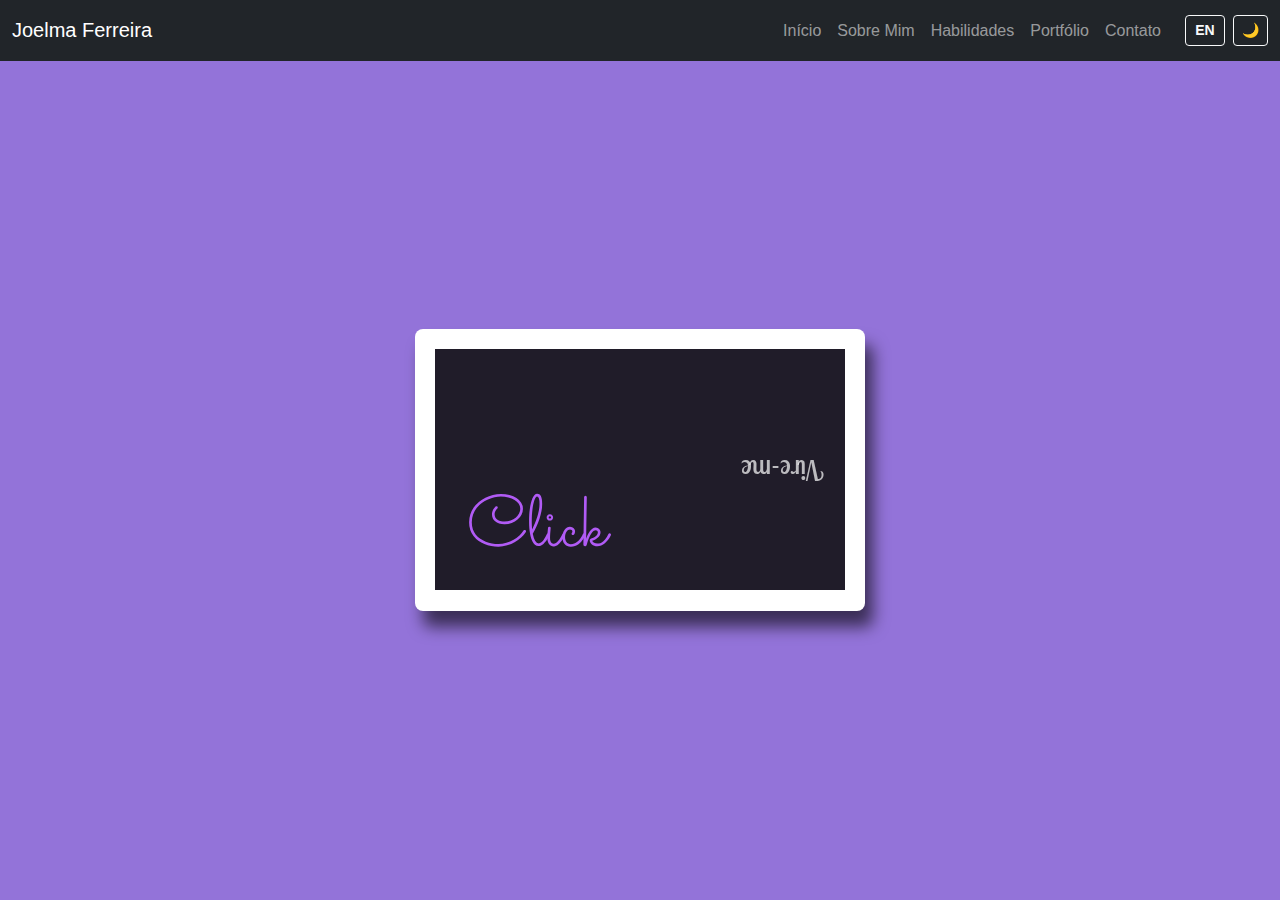
<file: projetos/cartao/business-card.html>
<!DOCTYPE html>
<html lang="pt-BR" data-bs-theme="light">
<head>
    <meta charset="UTF-8">
    <meta name="viewport" content="width=device-width, initial-scale=1.0">
    <!-- SEO e i18n -->
    <title data-translate-key="card_pageTitle">Cartão de Visitas | Portfólio Joelma</title>
    <meta name="description" content="Um cartão de visitas virtual interativo com animação 3D, criado por Joelma Prestes." data-translate-key="[content]card_metaDescription">
    
    <!-- CSS -->
    <link href="https://cdn.jsdelivr.net/npm/bootstrap@5.3.3/dist/css/bootstrap.min.css" rel="stylesheet" integrity="sha384-QWTKZyjpPEjISv5WaRU9OFeRpok6YctnYmDr5pNlyT2bRjXh0JMhjY6hW+ALEwIH" crossorigin="anonymous">
    <link rel="stylesheet" href="https://cdn.jsdelivr.net/npm/bootstrap-icons@1.11.3/font/bootstrap-icons.min.css">
    <link rel="stylesheet" href="/assets/css/style.css">
    
    <!-- Fonts -->
    <link rel="preconnect" href="https://fonts.googleapis.com">
    <link rel="preconnect" href="https://fonts.gstatic.com" crossorigin>
    <link href="https://fonts.googleapis.com/css2?family=Lobster+Two:wght@700&family=Sacramento&display=swap" rel="stylesheet">
</head>
<body>
    <div class="visually-hidden" aria-live="polite" id="theme-announcer"></div>

    <!-- Acessibilidade: Link para pular a navegação -->
    <a href="#main-content" class="skip-link" data-translate-key="skip_link" data-testid="skip-link">Pular para o conteúdo principal</a>

    <!--HEADER E NAVBAR-->
    <header data-testid="navbar">
      <nav class="navbar navbar-expand-lg fixed-top navbar-dark bg-dark" aria-label="Menu principal">
        <div class="container-fluid">
          <a class="navbar-brand" href="/index.html" data-testid="navbar-brand" data-translate-key="nav_brand">Joelma Ferreira</a>
          <button class="navbar-toggler" type="button" data-bs-toggle="collapse" data-bs-target="#menuNav" aria-controls="menuNav" aria-expanded="false" data-translate-key="[aria-label]nav_toggler_label" data-testid="navbar-toggler">
            <span class="navbar-toggler-icon"></span>
          </button>
          <div class="collapse navbar-collapse" id="menuNav">
            <ul class="navbar-nav ms-auto mb-2 mb-lg-0">
              <li class="nav-item"><a class="nav-link" href="/index.html#inicio" data-testid="nav-link-inicio" data-translate-key="nav_inicio">Início</a></li>
              <li class="nav-item"><a class="nav-link" href="/index.html#sobre" data-testid="nav-link-sobre" data-translate-key="nav_sobre">Sobre Mim</a></li>
              <li class="nav-item"><a class="nav-link" href="/index.html#habilidades" data-testid="nav-link-habilidades" data-translate-key="nav_habilidades">Habilidades</a></li>
              <li class="nav-item"><a class="nav-link" href="/index.html#portfolio" data-testid="nav-link-portfolio" data-translate-key="nav_portfolio">Portfólio</a></li>
              <li class="nav-item"><a class="nav-link" href="/index.html#contato" data-testid="nav-link-contato" data-translate-key="nav_contato">Contato</a></li>
            </ul>
            
            <button id="language-toggle" class="btn btn-sm ms-lg-3 btn-outline-light" aria-label="Mudar idioma" data-testid="botao-idioma">PT</button>

            <button id="toggle-dark" class="btn btn-sm ms-lg-2 btn-outline-light" aria-pressed="false" data-translate-key="[aria-label]toggle_dark_mode_label" data-testid="botao-modo-escuro">
              🌙
            </button>
          </div>
        </div>
      </nav>
    </header>

    <!-- Conteúdo Principal do Projeto -->
    <main id="main-content">
        <section id="business-card-project">
            <div class="frame" data-testid="card-frame">
                <div class="card" tabindex="0" role="button" data-testid="card-interactive-area">
                    <span class="sr-only" data-translate-key="card_flipInstruction"></span>
                    <div class="flip">
                        <div class="front" data-testid="card-front">
                            <h1 data-translate-key="card_frontText"></h1>
                            <p class="flip-me" data-translate-key="card_flipMe"></p>
                        </div>
                        <div class="back" data-testid="card-back">
                            <h3 data-translate-key="card_name"></h3>
                            <h2 data-translate-key="card_role"></h2>
                            <div class="social-links">
                                <a href="https://github.com/joprestes" target="_blank" rel="noopener noreferrer" data-testid="github-link" data-translate-key="[aria-label]card_githubAriaLabel">
                                    <img src="/assets/img/github.png" alt="Ícone do GitHub" loading="lazy">
                                </a>
                                <a href="https://www.linkedin.com/in/joprestes84/" target="_blank" rel="noopener noreferrer" data-testid="linkedin-link" data-translate-key="[aria-label]card_linkedinAriaLabel">
                                    <img src="/assets/img/linkedin.png" alt="Ícone do LinkedIn" loading="lazy">
                                </a>
                            </div>
                        </div>
                    </div>
                </div>
            </div>
        </section>
    </main>

    <!-- Scripts -->
    <script src="https://cdn.jsdelivr.net/npm/bootstrap@5.3.3/dist/js/bootstrap.bundle.min.js" integrity="sha384-YvpcrYf0tY3lHB60NNkmXc5s9fDVZLESaAA55NDzOxhy9GkcIdslK1eN7N6jIeHz" crossorigin="anonymous"></script>
    <script src="/assets/js/script.js" defer></script>

</body>
</html>
</file>
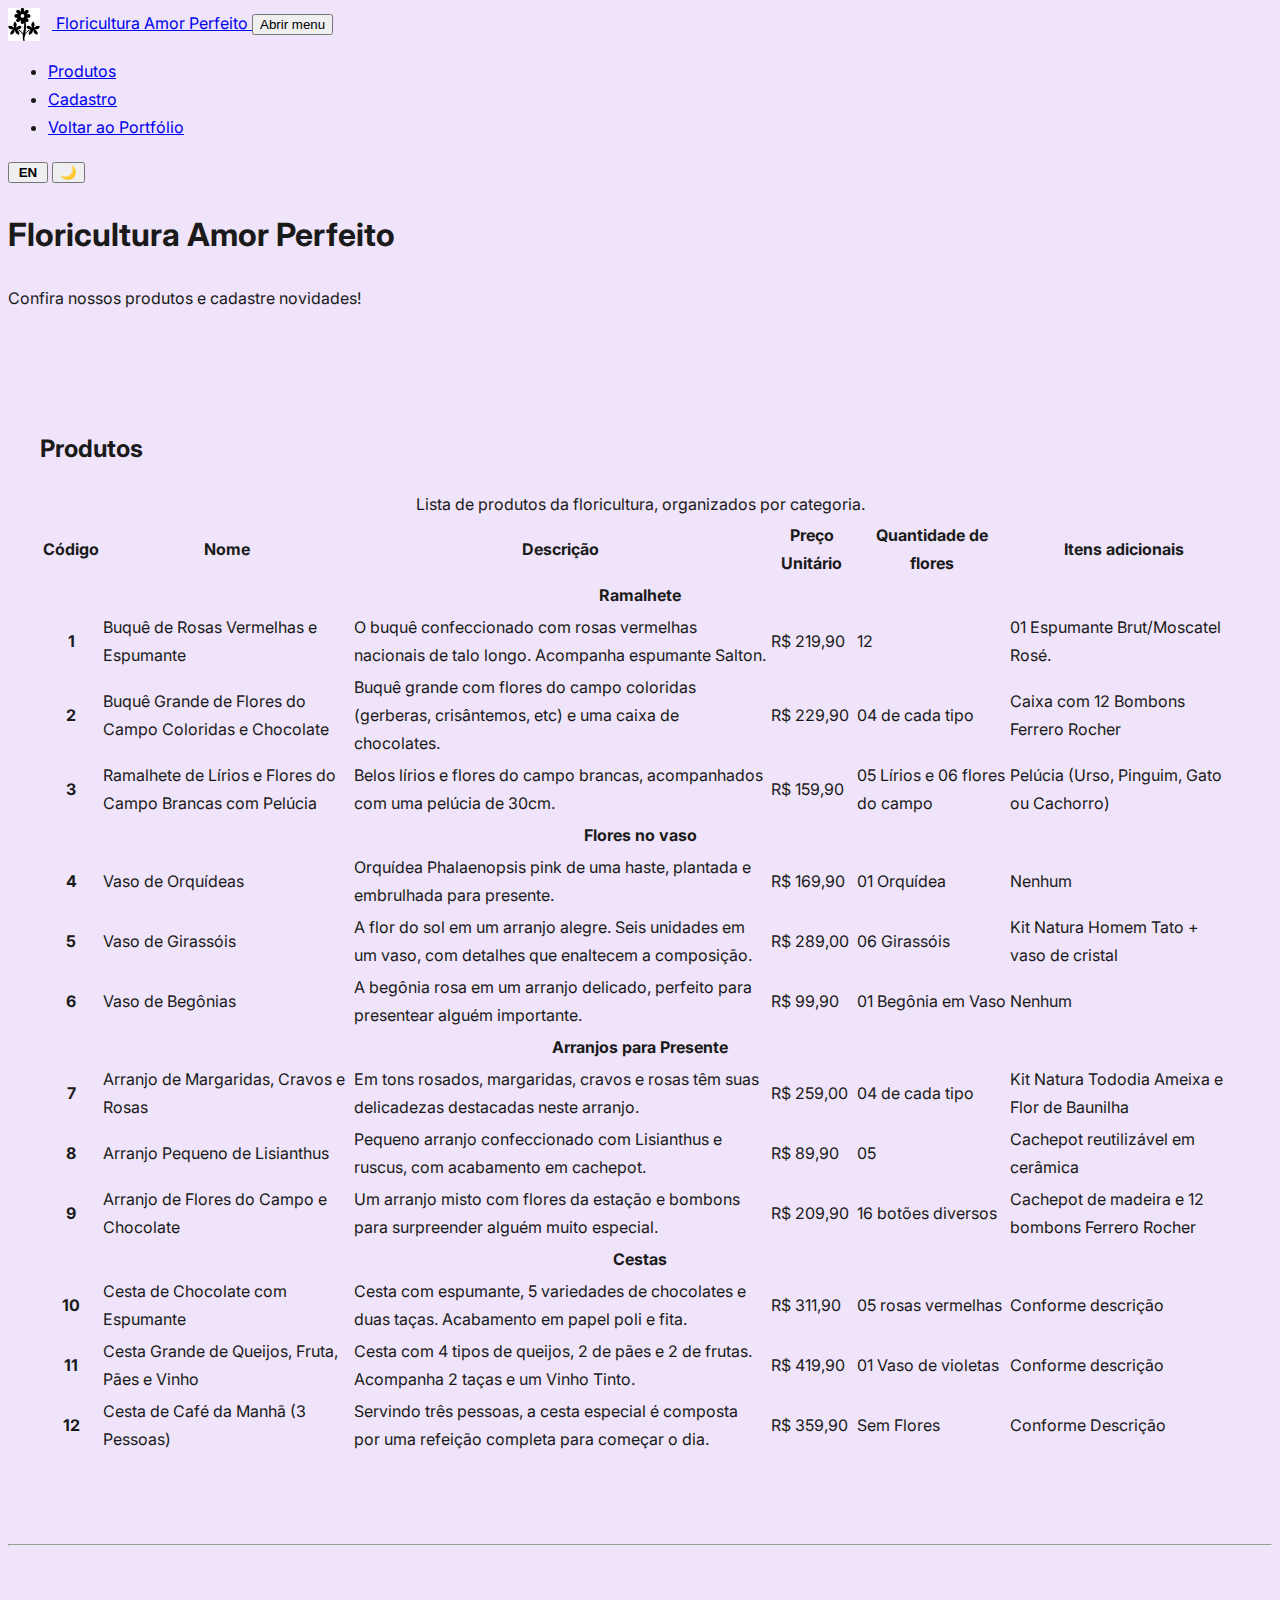
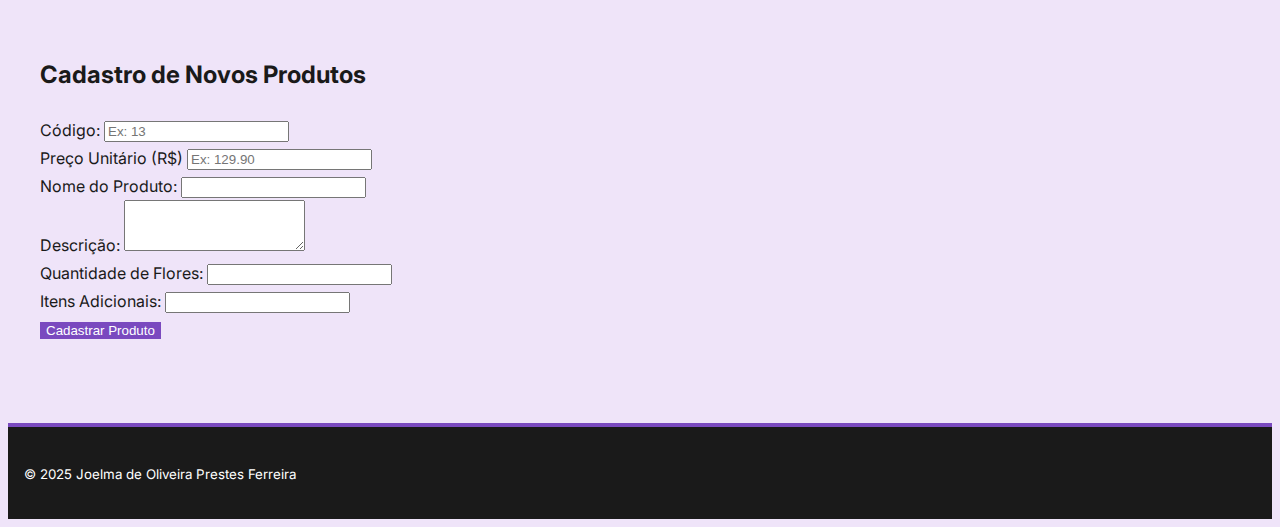
<file: projetos/floricultura/floricultura.html>
<!DOCTYPE html>
<html lang="pt-BR" data-theme="light">
<head>
  <meta charset="utf-8" />
  <meta name="viewport" content="width=device-width, initial-scale=1.0" />
  
  <title data-translate-key="florist_doc_title">Projeto Floricultura | Portfólio Joelma Ferreira</title>
  <meta name="description" content="Projeto de um site para uma floricultura, com listagem de produtos e um formulário de cadastro validado, focado em acessibilidade." data-translate-key="florist_meta_description"/>

  <link rel="icon" href="../../favicon.svg" type="image/svg+xml">
  <link href="https://cdn.jsdelivr.net/npm/bootstrap@5.2.0-beta1/dist/css/bootstrap.min.css" rel="stylesheet" integrity="sha384-0evHe/X+R7YkIZDRvuzKMRqM+OrBnVFBL6DOitfPri4tjfHxaWutUpFmBp4vmVor" crossorigin="anonymous" />
  <link rel="preconnect" href="https://fonts.googleapis.com">
  <link rel="preconnect" href="https://fonts.gstatic.com" crossorigin>
  <link href="https://fonts.googleapis.com/css2?family=Inter:wght@400;600;700&display=swap" rel="stylesheet">
  <link rel="stylesheet" href="../../assets/css/style.css" />
</head>

<body>
  <div class="visually-hidden" aria-live="polite" id="theme-announcer"></div>
  <a href="#conteudo-principal" class="skip-link" data-translate-key="skip_link" data-testid="skip-link">Pular para o conteúdo principal</a>
  
  <!-- ======================== HEADER & NAVBAR ======================== -->
  <header data-testid="navbar">
    <nav class="navbar navbar-expand-lg fixed-top navbar-dark bg-dark" aria-label="Menu principal">
      <div class="container">
        <a class="navbar-brand" href="../../index.html#inicio" data-testid="navbar-brand">
            <img src="img/flower.png" alt="Ícone de flor.">
            <span data-translate-key="florist_brand">Floricultura Amor Perfeito</span>
        </a>
        <button class="navbar-toggler" type="button" data-bs-toggle="collapse" data-bs-target="#menuNav" aria-controls="menuNav" aria-expanded="false" data-translate-key="nav_toggler_label" data-testid="navbar-toggler"></button>
        <div class="collapse navbar-collapse" id="menuNav">
          <ul class="navbar-nav ms-auto mb-2 mb-lg-0">
            <li><a class="nav-link" href="#produtos" data-translate-key="nav_produtos" data-testid="nav-link-produtos">Produtos</a></li>
            <li><a class="nav-link" href="#cadastro" data-translate-key="nav_cadastro" data-testid="nav-link-cadastro">Cadastro</a></li>
            <li><a class="nav-link" href="../../index.html#portfolio" data-translate-key="nav_back_portfolio" data-testid="nav-link-portfolio">Voltar ao Portfólio</a></li>
          </ul>
          <button id="language-toggle" class="btn btn-sm ms-lg-3 btn-outline-light" data-testid="botao-idioma">PT</button>
          <button id="toggle-dark" class="btn btn-sm ms-lg-2 btn-outline-light" aria-pressed="false" data-testid="botao-modo-escuro">🌙</button>
        </div>
      </div>
    </nav>
  </header>

  <main id="conteudo-principal" data-testid="floricultura-main" class="container py-5 mt-5">
    <div class="text-center mb-5" data-testid="floricultura-header">
        <h1 class="display-4" data-translate-key="florist_h1">Floricultura Amor Perfeito</h1>
        <p class="lead" data-translate-key="florist_lead">Confira nossos produtos e cadastre novidades!</p>
    </div>

    <section id="produtos" aria-labelledby="titulo-produtos" data-testid="produtos-section">
      <h2 id="titulo-produtos" class="visually-hidden" data-translate-key="nav_produtos">Produtos Disponíveis</h2>
      <div class="table-responsive">
        <table class="table table-striped table-hover" data-testid="tabela-produtos">
            <caption class="visually-hidden" data-translate-key="florist_table_caption">Lista de produtos da floricultura...</caption>
            <thead>
                <tr>
                    <th scope="col" data-translate-key="florist_col_code">Código</th>
                    <th scope="col" data-translate-key="florist_col_name">Nome</th>
                    <th scope="col" data-translate-key="florist_col_desc">Descrição</th>
                    <th scope="col" data-translate-key="florist_col_price">Preço Unitário</th>
                    <th scope="col" data-translate-key="florist_col_qty">Quantidade de flores</th>
                    <th scope="col" data-translate-key="florist_col_extra">Itens adicionais</th>
                </tr>
            </thead>
            <tbody id="lista-produtos" data-testid="lista-produtos-body">
                <!-- O conteúdo da tabela será gerado pelo JavaScript  -->
            </tbody>
        </table>
      </div>
    </section>

    <div class="m-5"><hr class="border-primary border-3 opacity-75"></div>

    <section id="cadastro" class="py-5" aria-labelledby="titulo-cadastro" data-testid="cadastro-section">
      <div class="container" style="max-width: 800px;">
        <h2 id="titulo-cadastro" class="text-center mb-4" data-translate-key="florist_form_title">Cadastro de Novos Produtos</h2>
        <form name="cadastrar" id="form-cadastro" novalidate data-testid="form-cadastro">
            <div class="row">
                <div class="col-md-6 mb-3">
                    <label for="codProd" class="form-label" data-translate-key="florist_form_label_code">Código:</label>
                    <input type="number" id="codProd" class="form-control" placeholder="Ex: 13" required data-testid="input-codigo">
                    <div class="invalid-feedback" data-translate-key="florist_feedback_code" data-testid="feedback-codigo">Por favor, insira um código numérico.</div>
                </div>
                <div class="col-md-6 mb-3">
                    <label for="precoProd" class="form-label" data-translate-key="florist_form_label_price">Preço Unitário (R$)</label>
                    <input type="number" id="precoProd" class="form-control" placeholder="Ex: 129.90" step="0.01" required data-testid="input-preco">
                    <div class="invalid-feedback" data-translate-key="florist_feedback_price" data-testid="feedback-preco">Por favor, insira um preço válido.</div>
                </div>
            </div>
            <div class="mb-3">
                <label for="nomeProd" class="form-label" data-translate-key="florist_form_label_name">Nome do Produto:</label>
                <input type="text" id="nomeProd" class="form-control" required data-testid="input-nome">
                <div class="invalid-feedback" data-translate-key="florist_feedback_name" data-testid="feedback-nome">O nome do produto é obrigatório.</div>
            </div>
            <div class="mb-3">
                <label for="descricaoProd" class="form-label" data-translate-key="florist_form_label_desc">Descrição:</label>
                <textarea id="descricaoProd" class="form-control" rows="3" required data-testid="input-descricao"></textarea>
                <div class="invalid-feedback" data-translate-key="florist_feedback_desc" data-testid="feedback-descricao">A descrição é obrigatória.</div>
            </div>
            <div class="row">
                <div class="col-md-6 mb-3">
                    <label for="qtdFlores" class="form-label" data-translate-key="florist_form_label_qty">Quantidade de Flores:</label>
                    <input type="text" id="qtdFlores" class="form-control" required data-testid="input-qtd">
                    <div class="invalid-feedback" data-translate-key="florist_feedback_qty" data-testid="feedback-qtd">A quantidade de flores é obrigatória.</div>
                </div>
                <div class="col-md-6 mb-3">
                    <label for="itensAd" class="form-label" data-translate-key="florist_form_label_extra">Itens Adicionais:</label>
                    <input type="text" id="itensAd" class="form-control" required data-testid="input-adicionais">
                    <div class="invalid-feedback" data-translate-key="florist_feedback_extra" data-testid="feedback-adicionais">Este campo é obrigatório (use "Nenhum" se aplicável).</div>
                </div>
            </div>
            <button type="submit" class="btn btn-primary" data-translate-key="florist_form_submit" data-testid="botao-cadastrar">Cadastrar Produto</button>
            <div id="form-status" role="status" class="mt-3" data-testid="form-status"></div>
        </form>
      </div>
    </section>
  </main>
  
  <footer class="footer text-center py-4" data-testid="footer">
    <div class="container"><small data-translate-key="footer_copyright">© 2025 Joelma de Oliveira Prestes Ferreira</small></div>
  </footer>

  <script src="https://cdn.jsdelivr.net/npm/bootstrap@5.2.0-beta1/dist/js/bootstrap.bundle.min.js" integrity="sha384-pprn3073KE6tl6bjs2QrFaJGz5/SUsLqktiwsUTF55Jfv3qYSDhgCecCxMW52nD2" crossorigin="anonymous" defer></script>
  <script src="../../assets/js/script.js" defer></script>
</body>
</html>
</file>
<file: assets/css/style.css>
/* ===================================================================
   PORTFÓLIO JOELMA FERREIRA - FOLHA DE ESTILOS PRINCIPAL E UNIFICADA
   Abordagem: Mobile-First
   =================================================================== */


/* ======================================= */
/* 1. VARIÁVEIS GLOBAIS (CUSTOM PROPERTIES) */
/* ======================================= */
:root {
  /* Paleta de Cores - Tema Claro (Padrão) */
  --color-background: #EFE4F9;
  --color-text: #1A1A1A;
  --color-primary: #7A49BF;
  --color-primary-dark: #5B2E87;
  --color-primary-light: #CBB4F8;
  --color-primary-bg-soft: #E9D8FB;
  --color-accent: #FFD700;       /* Usada para destaques de foco (acessibilidade) */
  --color-card-bg: #ffffff;
  --color-card-border: #E5D4F4;
  --color-tech-tag-text: #2a0f4d;
  --color-footer-bg: #1A1A1A;
  --color-footer-text: white;
  --color-form-error: #dc3545;
  --color-form-success: #198754;
  --color-success: #28a745;   
  --color-border-strong: #d0d7de;

  /* Constantes de UI */
  --font-main: 'Inter', sans-serif;
  --border-radius-main: 1rem;
  --border-radius-small: 0.5rem;
  --transition-speed: 0.3s;
}

/* Sobrescreve as variáveis quando o tema escuro está ativo */
[data-theme="dark"] {
  --color-background: #161616;
  --color-text: #f1f1f1;
  --color-primary: #9F6FEF;
  --color-primary-dark: #CBB4F8;
  --color-primary-light: #4B2F73;
  --color-primary-bg-soft: #4B2F73;
  --color-card-bg: #262626;
  --color-card-border: #444;
  --color-tech-tag-text: #F0EFFF;
  --color-form-error: #ffb3b3;
  --color-form-success: #74e3a2;
}

/* ======================================= */
/* 2. ESTILOS BASE E RESET                */
/* ======================================= */
*,
*::before,
*::after {
  box-sizing: border-box;
}

html {
  scroll-behavior: smooth;
}

body {
  background-color: var(--color-background);
  font-family: var(--font-main);
  color: var(--color-text);
  line-height: 1.75;
}

section {
  padding: 4rem 1rem;
  transition: background-color var(--transition-speed) ease;
}

/* Classe utilitária para fundos claros, com suporte a tema escuro */
.bg-light {
  background-color: #f8f9fa !important;
}
[data-theme="dark"] .bg-light {
  background-color: #1f1f1f !important;
}


/* ======================================= */
/* 3. ACESSIBILIDADE E INTERAÇÕES          */
/* ======================================= */
a:focus-visible, button:focus-visible {
  outline: 3px solid var(--color-accent);
  outline-offset: 3px;
  border-radius: var(--border-radius-small);
}

a:active, button:active {
  filter: brightness(0.95);
}

.skip-link {
  position: absolute;
  top: -100px;
  left: 0;
  background: var(--color-primary-dark);
  color: white;
  padding: 0.75rem 1rem;
  z-index: 9999;
  transition: top var(--transition-speed) ease;
  font-weight: bold;
}
.skip-link:focus {
  top: 0;
}

@media (prefers-reduced-motion: reduce) {
  html {
    scroll-behavior: auto !important;
  }
  *, *::before, *::after {
    animation: none !important;
    transition: none !important;
  }
}

button:disabled {
  opacity: 0.5;
  cursor: not-allowed;
  filter: none;
}
.sr-only {
  position: absolute;
  width: 1px;
  height: 1px;
  padding: 0;
  margin: -1px;
  overflow: hidden;
  clip: rect(0, 0, 0, 0);
  white-space: nowrap;
  border-width: 0;
}

.hidden {
  display: none !important;
}

/* ======================================= */
/* 4. COMPONENTES REUTILIZÁVEIS           */
/* ======================================= */
.navbar-brand img {
  width: 32px;
  height: auto;
  margin-right: 0.75rem;
  vertical-align: middle;
}

.navbar-dark .navbar-nav .nav-link:hover,
.navbar-dark .navbar-nav .nav-link:focus-visible {
  background-color: var(--color-primary-light);
  color: var(--color-primary-dark);
  border-radius: var(--border-radius-small);
}

#toggle-dark {
  transition: transform var(--transition-speed) ease;
}
#toggle-dark:active {
  transform: rotate(20deg) scale(0.9);
}

.bgimage {
  height: 80vh;
  background: url('../img/banner.webp') no-repeat center center / cover;
  display: flex;
  align-items: center;
  justify-content: center;
  padding: 0 1rem;
  text-align: center;
}
.text-overlay {
  background-color: rgba(255, 255, 255, 0.85);
  color: #1A1A1A;
  padding: 2rem;
  border-radius: var(--border-radius-main);
  max-width: 90vw;
}
[data-theme="dark"] .text-overlay {
  background-color: rgba(22, 22, 22, 0.85);
  color: var(--color-text);
}
.heroTitulo {
  font-size: clamp(2rem, 8vw, 2.5rem);
  font-weight: 700;
}
.heroDesc {
  font-size: clamp(1.1rem, 4vw, 1.3rem);
  font-weight: 400;
}

.card {
  background-color: var(--color-card-bg);
  border: 1px solid var(--color-card-border);
  color: var(--color-text);
  border-radius: var(--border-radius-small);
  will-change: transform, box-shadow;
  transition: all var(--transition-speed) ease;
}
.card:hover,
.card:focus-within {
  transform: translateY(-5px);
  box-shadow: 0 10px 20px rgba(0, 0, 0, 0.1);
}
[data-theme="dark"] .card:hover,
[data-theme="dark"] .card:focus-within {
  box-shadow: 0 8px 24px rgba(159, 111, 239, 0.2);
}
.card-title {
  font-size: clamp(1.25rem, 2vw + 0.5rem, 1.5rem);
  font-weight: 600;
  color: var(--color-primary-dark);
}

.btn-primary {
  background-color: var(--color-primary);
  color: white;
  border: none;
  transition: all var(--transition-speed) ease;
}
.btn-primary:hover,
.btn-primary:focus-visible {
  background-color: var(--color-primary-dark);
  color: var(--color-footer-text);
}
.btn-primary:disabled,
.btn-primary.disabled { 
  background-color: var(--color-primary);
  border-color: var(--color-primary);
  color: white;
}

.btn-outline-primary {
  color: var(--color-primary);
  border-color: var(--color-primary);
  transition: all var(--transition-speed) ease;
}
.btn-outline-primary:hover,
.btn-outline-primary:focus-visible {
  background-color: var(--color-primary);
  color: var(--color-footer-text);
  border-color: var(--color-primary);
}

.tech-list {
  display: flex;
  flex-wrap: wrap;
  justify-content: center;
  gap: 0.5rem;
  padding-left: 0;
  list-style: none;
  margin-bottom: 1.5rem;
}
.tech-list li {
  background-color: var(--color-primary-bg-soft);
  color: var(--color-tech-tag-text);
  padding: 0.25rem 0.75rem;
  border-radius: 25px;
  font-size: 0.8rem;
  font-weight: 600;
}

/* ======================================= */
/* 5. ESTILOS ESPECÍFICOS E GLOBAIS       */
/* ======================================= */
#sobre dt i { 
  color: var(--color-primary-dark); 
}

#portfolio .card-img-top {
  object-fit: cover;
  aspect-ratio: 16/9;
  border-bottom: 1px solid var(--color-card-border);
  transition: transform var(--transition-speed) ease;
}
#portfolio .card:hover .card-img-top,
#portfolio .card:focus-within .card-img-top {
    transform: scale(1.03);
}
#habilidades ul,
#portfolio .card-body ul:not(.tech-list) {
  list-style: disc;
  padding-left: 2rem;
  text-align: left;
  margin-bottom: 1.5rem;
}

/* --- Estilos Globais para Formulários --- */
.form-control:focus {
  border-color: var(--color-primary);
  box-shadow: 0 0 0 3px var(--color-primary-bg-soft);
  outline: none;
}
.form-control.is-invalid,
.form-control[aria-invalid="true"] { 
  border-color: var(--color-form-error); 
}
.form-control[aria-invalid="false"] { 
  border-color: var(--color-form-success); 
}
.invalid-feedback {
  color: var(--color-form-error);
  display: none;
}
.form-control.is-invalid ~ .invalid-feedback {
  display: block;
}
.form-error-message { 
  color: var(--color-form-error); 
}
#form-status.success {
  color: var(--color-form-success);
  font-weight: bold;
}
#form-status.error {
  color: var(--color-form-error);
  font-weight: bold;
}

/* --- Estilos Específicos do Formulário de Contato --- */
#contato form {
  background-color: var(--color-card-bg);
  padding: 2rem;
  border-radius: var(--border-radius-main);
  box-shadow: 0 0 12px rgba(0,0,0,0.05);
}
#contato .form-control {
  background-color: var(--color-card-bg);
  color: var(--color-text);
  border: 1px solid #ccc;
}
[data-theme="dark"] #contato .form-control { 
  border-color: #555; 
}
[data-theme="dark"] #contato .form-control::placeholder {
  color: #bbbbbb;
}

/* --- Footer --- */
.footer {
  background-color: var(--color-footer-bg);
  color: var(--color-footer-text);
  border-top: 4px solid var(--color-primary);
  padding: 2rem 1rem;
}


.footer a {
  color: white; 
  text-decoration: underline;
}
.footer a:hover,
.footer a:focus-visible {
  color: #cccccc; 
}

.footer a[data-testid="link-voltar-topo"] {
  display: inline-block;
  padding: 0.5rem 1rem;
  margin-left: 0.5rem;
  border: 1px solid var(--color-primary-light);
  border-radius: 25px;
  color: var(--color-footer-text);
  font-weight: 500;
  text-decoration: none;
  transition: all 0.2s ease;
}
.footer a[data-testid="link-voltar-topo"]:hover,
.footer a[data-testid="link-voltar-topo"]:focus-visible {
  background-color: var(--color-primary-light);
  color: var(--color-primary-dark);
  transform: translateY(-2px);
}

/* ======================================= */
/* 6. ANIMAÇÕES                           */
/* ======================================= */
@keyframes fadeInUp {
  from { opacity: 0; transform: translateY(20px); }
  to { opacity: 1; transform: translateY(0); }
}

.animate-on-scroll {
  opacity: 0;
  will-change: opacity, transform;
}
.animate-on-scroll.is-visible {
  animation: fadeInUp 0.6s ease-out forwards;
}

/* ======================================= */
/* 7. MEDIA QUERIES (MOBILE-FIRST)         */
/* ======================================= */
@media screen and (min-width: 768px) {
  section {
    padding: 5rem 2rem;
  }
  .bgimage {
    height: 90vh;
    justify-content: flex-start;
    text-align: left;
    padding: 0 5vw;
    background-position: right center;
  }
  .text-overlay {
    padding: 2rem 3rem;
    max-width: 600px;
  }
  .heroTitulo {
    font-size: 3rem;
  }
  .heroDesc {
    font-size: 1.5rem;
  }
}

@media screen and (min-width: 992px) {
  .text-overlay {
    max-width: 800px;
  }
}

/* ======================================= */
/* 8. ESTILOS DO SELETOR DE IDIOMA        */
/* ======================================= */
#language-toggle {
  min-width: 40px;
  font-weight: bold;
}

/* ======================================= */
/* 9. ESTILOS PÁGINA PROJETO 'ESTANTE'     */
/* ======================================= */
.project-title {
  color: var(--color-primary-dark);
  font-weight: 700;
}
.project-subtitle {
  color: var(--color-text);
  max-width: 600px;
  margin: 0 auto 1.5rem auto;
}

.livro-secao {
  padding: 2rem;
  margin-bottom: 2rem;
}
.livro-secao h3, .livro-secao h4 {
  text-align: center;
  color: var(--color-primary-dark);
  font-weight: 600;
  margin-bottom: 1.5rem;
}
.livro-secao img {
  max-width: 250px;
  height: auto;
  display: block;
  margin: 0 auto 2rem auto;
  border-radius: var(--border-radius-small);
  border: 3px solid var(--color-card-border);
}
.livro-secao table {
  width: 100%;
  border-collapse: separate;
  border-spacing: 0 0.5rem;
  font-size: 0.9rem;
  margin-top: 2rem;
}
.livro-secao th {
  background-color: var(--color-primary-dark);
  color: var(--color-footer-text);
  padding: 0.75rem;
  border-radius: var(--border-radius-small);
}
.livro-secao td {
  background-color: var(--color-primary-bg-soft);
  text-align: center;
  padding: 0.75rem;
  border-radius: var(--border-radius-small);
}

/* --- Acordeão da Sinopse --- */
.livro-secao .accordion {
  margin: 1.5rem 0;
  --bs-accordion-border-radius: var(--border-radius-small);
  --bs-accordion-inner-border-radius: var(--border-radius-small);
  --bs-accordion-border-color: var(--color-card-border);
  --bs-accordion-bg: var(--color-background);
  --bs-accordion-color: var(--color-text);
}
.livro-secao .accordion-button {
  background-color: var(--color-primary-bg-soft);
  color: var(--color-tech-tag-text);
  font-weight: 600;
}
.livro-secao .accordion-button:not(.collapsed) {
  background-color: var(--color-primary-light);
  color: var(--color-primary-dark);
  box-shadow: inset 0 -1px 0 var(--color-card-border);
}
.livro-secao .accordion-button:focus {
  border-color: transparent;
  box-shadow: 0 0 0 3px var(--color-accent);
}
.livro-secao .accordion-button::after {
    filter: invert(25%) sepia(26%) saturate(2250%) hue-rotate(240deg) brightness(90%) contrast(90%);
}
[data-theme="dark"] .livro-secao .accordion-button::after {
    filter: invert(1);
}
.livro-secao .accordion-body p {
  text-indent: 1.5rem;
  margin-bottom: 0;
}

/* --- Menu Hambúrguer do Projeto --- */
#estante-menu {
  display: flex;
  align-items: center;
  justify-content: space-between;
  position: relative;
  margin-bottom: 3rem;
  padding: 0.5rem 0.75rem 0.5rem 1.5rem;
  background-color: var(--color-primary-bg-soft);
  border-radius: 50px;
  border: 1px solid var(--color-card-border);
}
.menu-label {
  font-weight: 600;
  color: var(--color-tech-tag-text);
  margin-right: 1rem;
}
#estante-menu #menu-toggle {
  background: var(--color-primary);
  border: none; cursor: pointer; display: flex; flex-direction: column;
  justify-content: space-around; width: 2.8rem; height: 2.8rem;
  padding: 0.5rem; z-index: 10; border-radius: 50%;
  flex-shrink: 0;
}
#estante-menu .barra {
  width: 1.5rem; height: 0.2rem; background: white;
  border-radius: 10px; transition: all 0.3s linear;
  margin: 0 auto;
}
#estante-menu #menu-lista {
  visibility: hidden; opacity: 0; position: fixed;
  top: 0; left: 0; width: 100%; height: 100vh;
  background-color: rgba(22, 22, 22, 0.97);
  display: flex; flex-direction: column; align-items: center; justify-content: center;
  transition: opacity 0.3s ease-in-out; z-index: 5;
}
#estante-menu.menu-aberto #menu-lista { visibility: visible; opacity: 1; }
#estante-menu.menu-aberto #menu-toggle { background-color: var(--color-form-error); }
#estante-menu.menu-aberto .barra:nth-child(1) { transform: translateY(6px) rotate(45deg); }
#estante-menu.menu-aberto .barra:nth-child(2) { opacity: 0; }
#estante-menu.menu-aberto .barra:nth-child(3) { transform: translateY(-6px) rotate(-45deg); }
#estante-menu #menu-lista h2 { color: var(--color-primary); font-size: 2.5rem; }
#estante-menu #menu-lista ol { list-style: none; padding: 0; text-align: center; }
#estante-menu #menu-lista a {
  color: var(--color-footer-text); font-size: 1.5rem; text-decoration: none;
  padding: 1rem; display: block; transition: color 0.2s;
}
#estante-menu #menu-lista a:hover, #estante-menu #menu-lista a:focus { color: var(--color-accent); }


/* ================================================= */
/* 10. SOBRESCRITAS DE COMPONENTES                   */
/* ================================================= */

/* --- Tabelas Acessíveis --- */
[data-theme="dark"] .table {
 
  --bs-table-color: var(--color-text); 
  
  --bs-table-striped-bg: rgba(255, 255, 255, 0.03); 
  
  --bs-table-striped-color: var(--color-text); 

  --bs-table-hover-bg: rgba(255, 255, 255, 0.07);

  --bs-table-hover-color: var(--color-text);
  

  --bs-table-bg: transparent;
  --bs-table-border-color: #444;
}

[data-theme="dark"] .table-primary {

    --bs-table-bg: var(--color-primary);
    --bs-table-color: var(--color-footer-text); 
    
    --bs-table-striped-bg: var(--color-primary);
    --bs-table-striped-color: var(--color-footer-text);
    --bs-table-hover-bg: var(--color-primary);
    --bs-table-hover-color: var(--color-footer-text);
}

[data-theme="dark"] .table-primary th {
    color: inherit; 
}
/* ================================================= */
/* 11. ESTILOS PÁGINA PROJETO 'MARIO JUMP'.          */
/* ================================================= */

#mario-game-section {
   
    position: fixed;
    top: 56px; 
    left: 0;
    width: 100%;
    height: calc(100vh - 56px); 
    
    border-bottom: 1rem solid rgb(28, 119, 10);
    margin: 0;
    padding: 0; 
    overflow: hidden;
    background: linear-gradient(#46beee, #e0f6ff);
    transition: background 0.3s ease, border-color 0.3s ease;
}

[data-theme="dark"] #mario-game-section {
    background: linear-gradient(#2c3e50, #000000);
    border-bottom-color: rgb(15, 69, 5);
}

#mario-game-section .game-instructions,
#mario-game-section .game-status {
    position: absolute;
    top: 2rem;
    left: 50%;
    transform: translateX(-50%);
    color: #fff;
    background-color: rgba(0, 0, 0, 0.6);
    padding: 0.5rem 1.5rem;
    border-radius: var(--border-radius-main);
    font-size: 1.1rem;
    font-weight: 600;
    text-shadow: 2px 2px 4px rgba(0, 0, 0, 0.8);
    text-align: center;
    z-index: 1040; 
}

#mario-game-section .game-status { display: none; font-size: 1.25rem; background-color: var(--color-form-error); color: var(--color-footer-text); }

#mario-game-section .pipe { 
    position: absolute; 
    bottom: 0; 
    width: 5rem;
    
}

#mario-game-section .pipe.is-moving {
    animation: mario-pipe-animation infinite linear;
}

#mario-game-section .mario { position: absolute; bottom: 0; width: 9.375rem; }
#mario-game-section .clouds { position: absolute; top: 10rem; width: 34.375rem; animation: mario-clouds-animation 20s infinite linear; }

@keyframes mario-pipe-animation { from { right: -5rem; } to { right: 100%; } }
#mario-game-section .jump { animation: mario-jump-animation 500ms ease-out; }
@keyframes mario-jump-animation { 0% { bottom: 0; } 40% { bottom: 11.25rem; } 50% { bottom: 11.25rem; } 60% { bottom: 11.25rem; } 100% { bottom: 0; } }
@keyframes mario-clouds-animation { from { right: -34.375rem; } to { right: 100%; } }

@media screen and (min-width: 768px) { 
    #mario-game-section { border-bottom-width: 1.5rem; } 
    #mario-game-section .pipe { width: 6rem; } 
    #mario-game-section .mario { width: 11rem; } 
    #mario-game-section .jump { animation-name: mario-jump-animation-large; } 
    @keyframes mario-jump-animation-large { 0% { bottom: 0; } 40% { bottom: 13rem; } 50% { bottom: 13rem; } 60% { bottom: 13rem; } 100% { bottom: 0; } } 
}
/* ================================================= */
/* 12. ESTILOS PÁGINA PROJETO 'CARTÃO DE VISITAS'    */
/* ================================================= */

#business-card-project {
  /* --- Variáveis Específicas do Projeto --- */
  --card-project-bg: #9373D9;
  --card-inner-bg: #201c29;
  --card-primary-text: #B15BF5;
  --card-secondary-text: #A66F93;
  --card-flip-instruction-color: rgba(255, 255, 255, 0.7);

  /* --- Layout e Fundo --- */
  font-family: 'Lobster Two', cursive;
  background-color: var(--card-project-bg);
  display: flex;
  justify-content: center;
  align-items: center;
  min-height: 100vh;
  padding: 56px 1rem 1rem 1rem;
  box-sizing: border-box;
  transition: background-color var(--transition-speed) ease;
}

#business-card-project .frame {
  background-color: var(--color-card-bg);
  width: 90%;
  max-width: 450px;
  aspect-ratio: 1.6 / 1; 
  box-shadow: 8px 16px 16px rgba(0, 0, 0, 0.6);
  display: flex;
  align-items: center;
  justify-content: center;
  position: relative;
  padding: 20px;
  border-radius: var(--border-radius-small);
  transition: background-color var(--transition-speed) ease;
}

/* --- Cartão Interativo --- */
#business-card-project .card {
  width: 100%;
  height: 100%;
  cursor: pointer;
  background-color: transparent;
  border: none;
  border-radius: 0;
  transform: none; 
}

#business-card-project .card:hover,
#business-card-project .card:focus-within {
  transform: none;
  box-shadow: none;
}

#business-card-project .card:focus-visible {
  outline: 3px solid var(--color-accent);
  outline-offset: 4px;
}

/* --- Animação e Estrutura 3D --- */
#business-card-project .flip {
  width: 100%;
  height: 100%;
  transform-style: preserve-3d;
  transition: transform 0.7s ease-in-out;
  perspective: 1000px;
}

#business-card-project .card.is-flipped .flip {
  transform: rotateX(180deg);
}

#business-card-project .front,
#business-card-project .back {
  position: absolute;
  top: 0;
  left: 0;
  width: 100%;
  height: 100%;
  backface-visibility: hidden;
  background: var(--card-inner-bg);
  display: flex;
  flex-direction: column;
  padding: 1rem;
}

#business-card-project .front {
  justify-content: flex-end; 
  align-items: flex-start;  
}

#business-card-project .back {
  justify-content: center;
  align-items: center;
  text-align: center;
}

#business-card-project .back {
  transform: rotateX(180deg);
}

/* --- Tipografia e Conteúdo Interno --- */
#business-card-project .flip-me {
  position: absolute;
  top: 50%;
  right: 10px; 
  transform: translateY(-50%) rotate(90deg);
  transform-origin: center;
  font-size: 1.75rem; 
  color: var(--card-flip-instruction-color);
  writing-mode: vertical-rl;
  text-orientation: mixed;
}


#business-card-project .front h1 {
  font-family: 'Sacramento', cursive;
  font-size: clamp(3rem, 12vw, 4.5rem); 
  margin: 0;
  color: var(--card-primary-text);
  padding-left: 1rem; 
}

#business-card-project .back h2 {
  font-size: clamp(1rem, 4vw, 1.5rem);
  margin: 0.25rem 0;
  color: var(--card-primary-text);
  letter-spacing: 2px;
}

#business-card-project .back h3 {
  color: var(--card-secondary-text);
  font-family: 'Sacramento', cursive;
  font-weight: 400;
  font-size: clamp(1.5rem, 6vw, 2rem);
  margin: 0.5rem 0;
}

#business-card-project .social-links {
  margin-top: 0.5rem;
}

#business-card-project .social-links img {
  width: 32px;
  margin: 0 0.5rem;
  transition: transform var(--transition-speed) ease;
}

#business-card-project .social-links a:hover img,
#business-card-project .social-links a:focus-visible img {
  transform: scale(1.25);
}

#business-card-project .social-links a:focus-visible {
  outline: none;
}

/* --- Modo Escuro --- */
[data-theme="dark"] #business-card-project {
  --card-project-bg: #4a3a69;
}
/* ===================================================================
   ESTILOS PÁGINA DE PROJETO - MULTIMIND QA 
   =================================================================== */

#multimind-project {
  padding-top: 100px;
  padding-bottom: 4rem;
  background-color: var(--color-background);
  color: var(--color-text);
}

#multimind-project .project-hero { padding-bottom: 2rem; }
#multimind-project .project-subtitle { font-size: 1.25rem; color: var(--color-text); max-width: 700px; margin: 0.5rem auto 2rem; opacity: 0.9; }
#multimind-project .project-banner-image { border-radius: 8px; margin-top: 1rem; box-shadow: 0 10px 20px rgba(0, 0, 0, 0.1); border: 1px solid var(--color-card-border); }
#multimind-project .project-actions { padding: 2rem 0; border-top: 1px solid var(--color-card-border); border-bottom: 1px solid var(--color-card-border); background-color: var(--color-primary-bg-soft); }
#multimind-project .project-actions .btn { margin: 0.5rem; padding: 0.75rem 1.5rem; font-weight: 600; }
#multimind-project .project-actions .btn-secondary { background-color: transparent; border-color: var(--color-primary); color: var(--color-primary); }
#multimind-project .project-actions .btn-secondary:hover, #multimind-project .project-actions .btn-secondary:focus-visible { background-color: var(--color-primary); color: var(--color-footer-text); }
#multimind-project .project-content-wrapper { padding-top: 3rem; max-width: 960px; }
#multimind-project .project-about { margin-bottom: 3rem; text-align: center; max-width: 800px; margin-left: auto; margin-right: auto; }
#multimind-project h2 { font-size: 1.75rem; margin-bottom: 1.5rem; color: var(--color-primary-dark); border-bottom: 2px solid var(--color-primary); padding-bottom: 0.5rem; display: inline-block; }


#multimind-project .detail-card {
  background-color: var(--color-card-bg);
  border: 1px solid var(--color-card-border); 
  border-radius: var(--border-radius-main);
  padding: 2rem;
  height: 100%;
  box-shadow: 0 4px 6px rgba(0, 0, 0, 0.05);
  transition: transform 0.3s ease, box-shadow 0.3s ease;
  display: flex;
  flex-direction: column;
}

#multimind-project .detail-card:hover {
  transform: translateY(-5px);
  box-shadow: 0 8px 15px rgba(0, 0, 0, 0.1);
}

#multimind-project .detail-card h2 { flex-shrink: 0; }
#multimind-project .detail-card ul { list-style: none; padding-left: 0; flex-grow: 1; }

/* Card de Funcionalidades: Lista com Ícones */
#multimind-project .project-features ul { display: flex; flex-direction: column; justify-content: center; gap: 1rem; }
#multimind-project .project-features li { display: flex; align-items: flex-start; gap: 0.75rem; font-size: 1rem; line-height: 1.5; }


#multimind-project .project-features .fa-check-circle { color: var(--color-success); }
#multimind-project .project-features .fa-times-circle { color: var(--color-form-error); }
#multimind-project .project-features i.fas { font-size: 1.2rem; margin-top: 0.2rem; flex-shrink: 0; }

/* Card de Tecnologias */
#multimind-project .tech-list { display: flex; flex-wrap: wrap; justify-content: center; align-content: center; gap: 0.75rem; }
#multimind-project .tech-list li { background-color: var(--color-primary); color: var(--color-footer-text); font-weight: 600; border-radius: 20px; padding: 0.5rem 1rem; font-size: 0.9rem; margin: 0; border: none; }

/* Media Query para Desktop */
@media (min-width: 768px) {
  .project-details-grid { display: grid; grid-template-columns: 1fr 1fr; gap: 2rem; align-items: stretch; }
}

[data-theme="dark"] .footer a {
  color: white; 
  text-decoration: underline; 
}
</file>
